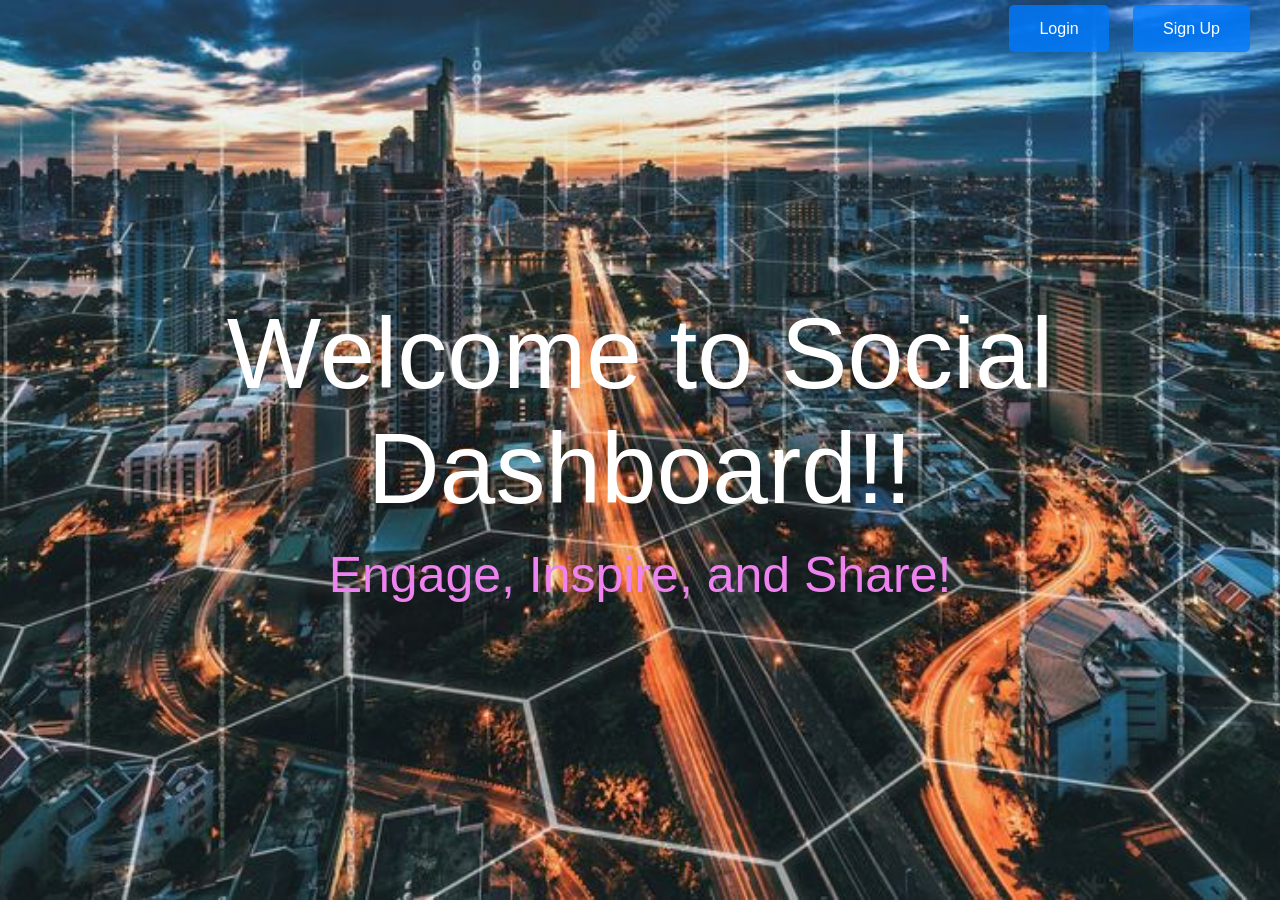
<file: index.html>
<!DOCTYPE html>
<html lang="en">
<head>
    <meta charset="UTF-8">
    <meta name="viewport" content="width=device-width, initial-scale=1.0">
    <title>Welcome to Social Dashboard</title>
    <link rel="stylesheet" href="styles.css">
</head>
<body class="welcome-page">
    <video autoplay loop muted class="background-video">
        <source src="video.mp4" type="video/mp4">
        Your browser does not support the video tag.
    </video>
    <div class="welcome-message">Welcome to Social Dashboard!!
        
    </div> 
    <div class="option"> Engage, Inspire, and Share!  

    </div> 
    
    <div class="btn-container">
        <a href="loginpage.html" class="btn">Login</a>
        <a href="register.html" class="btn">Sign Up</a>
    </div>
</body>
</html>
</file>
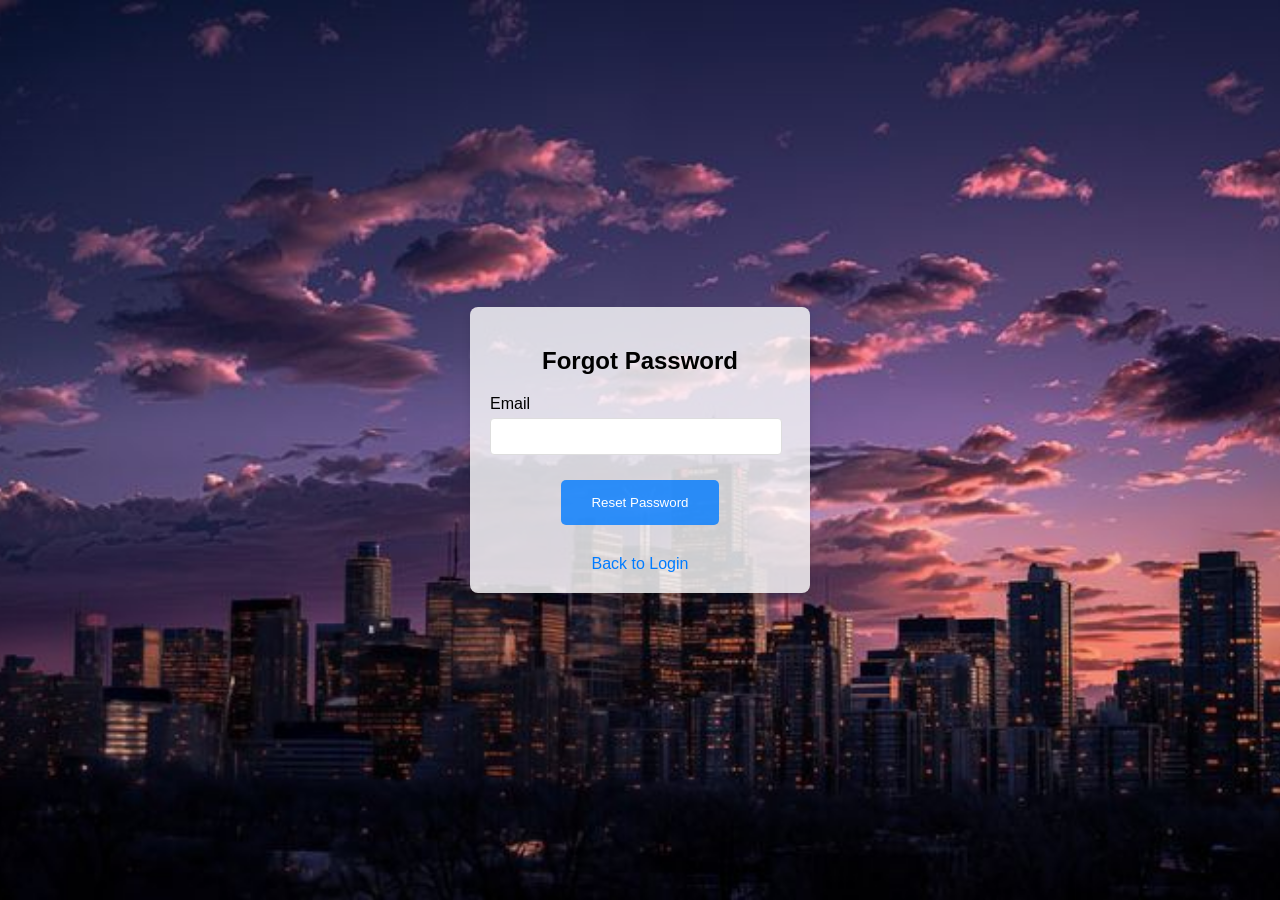
<file: forgotpassword.html>
<!DOCTYPE html>
<html lang="en">
<head>
    <meta charset="UTF-8">
    <meta name="viewport" content="width=device-width, initial-scale=1.0">
    <title>Forgot Password Page</title>
    <link rel="stylesheet" href="styles.css">
</head>
<body class="forgot-page">
    <div class="form-container">
        <h2>Forgot Password</h2>
        <form>
            <div class="input-group">
                <label for="resetEmail">Email</label>
                <input type="email" id="resetEmail" required>
            </div>
            <button type="submit" class="btn">Reset Password</button>
            <div class="extra-options">
                <a href="loginpage.html" class="btn-link">Back to Login</a>
            </div>
        </form>
    </div>
</body>
</html>
</file>
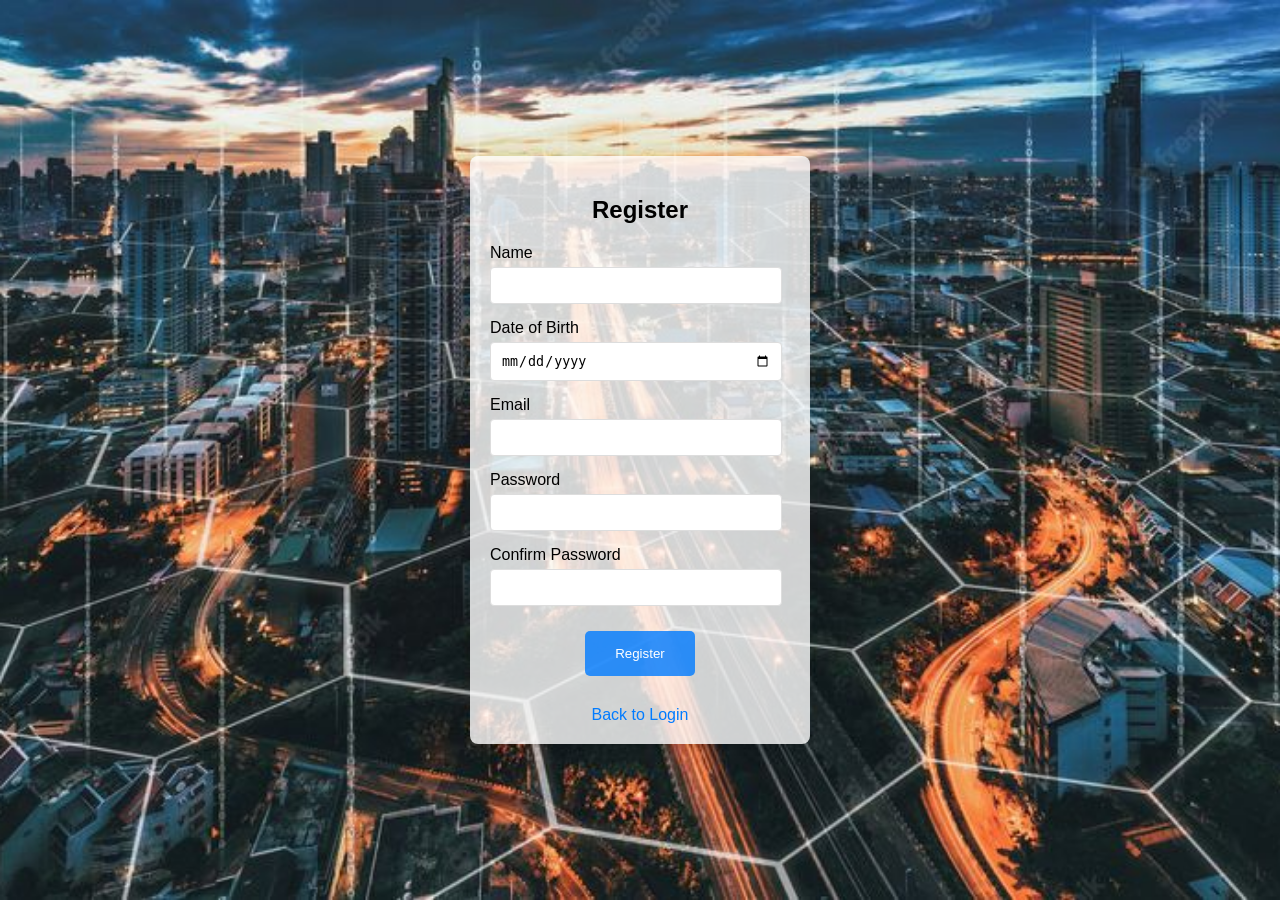
<file: newregister.html>
<!DOCTYPE html>
<html lang="en">
<head>
    <meta charset="UTF-8">
    <meta name="viewport" content="width=device-width, initial-scale=1.0">
    <title>Register Page</title>
    <link rel="stylesheet" href="styles.css">
</head>
<body class="register-page">
    
    <div class="form-container">
        <h2>Register</h2>
        <form>
            <div class="input-group">
                <label for="name">Name</label>
                <input type="text" id="name" required>
            </div>
            <div class="input-group">
                <label for="dob">Date of Birth</label>
                <input type="date" id="dob" required>
            </div>
            <div class="input-group">
                <label for="newEmail">Email</label>
                <input type="email" id="newEmail" required>
            </div>
            <div class="input-group">
                <label for="newPassword">Password</label>
                <input type="password" id="newPassword" required>
            </div>
            <div class="input-group">
                <label for="confirmPassword">Confirm Password</label>
                <input type="password" id="confirmPassword" required>
            </div>
            <button type="submit" class="btn">Register</button>
            <div class="extra-options">
                <a href="loginpage.html" class="btn-link">Back to Login</a>
            </div>
        </form>
    </div>
</body>
</html>
</file>
<file: styles.css>
body {
    margin: 0;
    padding: 0;
    font-family: Arial, sans-serif;
    height: 100vh;
    width: 100vw;
    display:flex;
    justify-content: center;
    align-items: center;
    background-color: red; 
    background-image: url('images/login.jpeg');
    background-size: cover;
    background-position: center;
    background-repeat: no-repeat;
}


.login-page {
    background-image: url('images/login.jpeg');
    background-attachment: fixed;
}

.register-page {
    background-image: url('images/login.jpeg');
}

.forgot-page {
    background-image: url('images/password.jpeg');
}


.form-container {
    background-color: rgba(255, 255, 255, 0.8);
    padding: 20px;
    border-radius: 8px;
    box-shadow: 0 4px 8px rgba(0, 0, 0, 0.1);
    text-align: center;
    width: 300px;
    max-width: 100%;
}


.input-group {
    margin-bottom: 15px;
    text-align: left;
}

.input-group label {
    display: block;
    margin-bottom: 5px;
}


.btn {
    background-color: rgba(0, 123, 255, 0.8); 
    color: #fff; 
    padding: 15px 30px; 
    border: none;
    border-radius: 5px;
    cursor: pointer;
    text-decoration: none; 
    transition: background-color 0.3s; 
    margin: 10px; 
}
.btn:hover {
    background-color: rgba(0, 102, 204, 0.8); 
}


.btn-link {
    text-decoration: none;
    color: #007bff;
}


.input-group input {
    width: 90%;
    padding: 10px;
    border-radius: 4px;
    border: 1px solid #ddd;
}


body.welcome-page {
    margin: 0;
    padding: 0;
    font-family: Arial, sans-serif;
    height: 100vh;
    display: flex;
    flex-direction: column;
    justify-content: center;
    align-items: center;
    position: relative; 
    overflow: hidden;
}


.background-video {
    position: absolute;
    top: 0;
    left: 0;
    width: 100%;
    height: 100%; 
    object-fit: cover;
    z-index: -1; 
    background-repeat: no-repeat;
}


.welcome-message {
    font-size: 100px; 
    color: #fff; 
    margin-bottom: 20px; 
    text-align: center; 
    position: relative;
    z-index: 1;
    opacity: 0; 
    transform: translateX(-100%); 
    animation: slideInRight 1s forwards; 
}

.option{
      text-align:center;
      opacity:0;
      font-size:50px;
      position: relative;
      color: violet;
      transform: translateX(-100%); 
    animation: slideInRight 1s forwards; 
}
@keyframes slideInRight {
    to {
        opacity: 1;
        transform: translateX(0); 
    }
}




.btn-container {
    position: absolute;
    top: 20px; 
    right: 20px;
}


.extra-options {
    margin-top: 10px;
}

.btn-link {
    display: inline-block;
    margin-top: 10px;
    color: #007bff;
    text-decoration: none;
    transition: color 0.3s ease;
}

.btn-link:hover {
    color: #0056b3;
}
</file>
